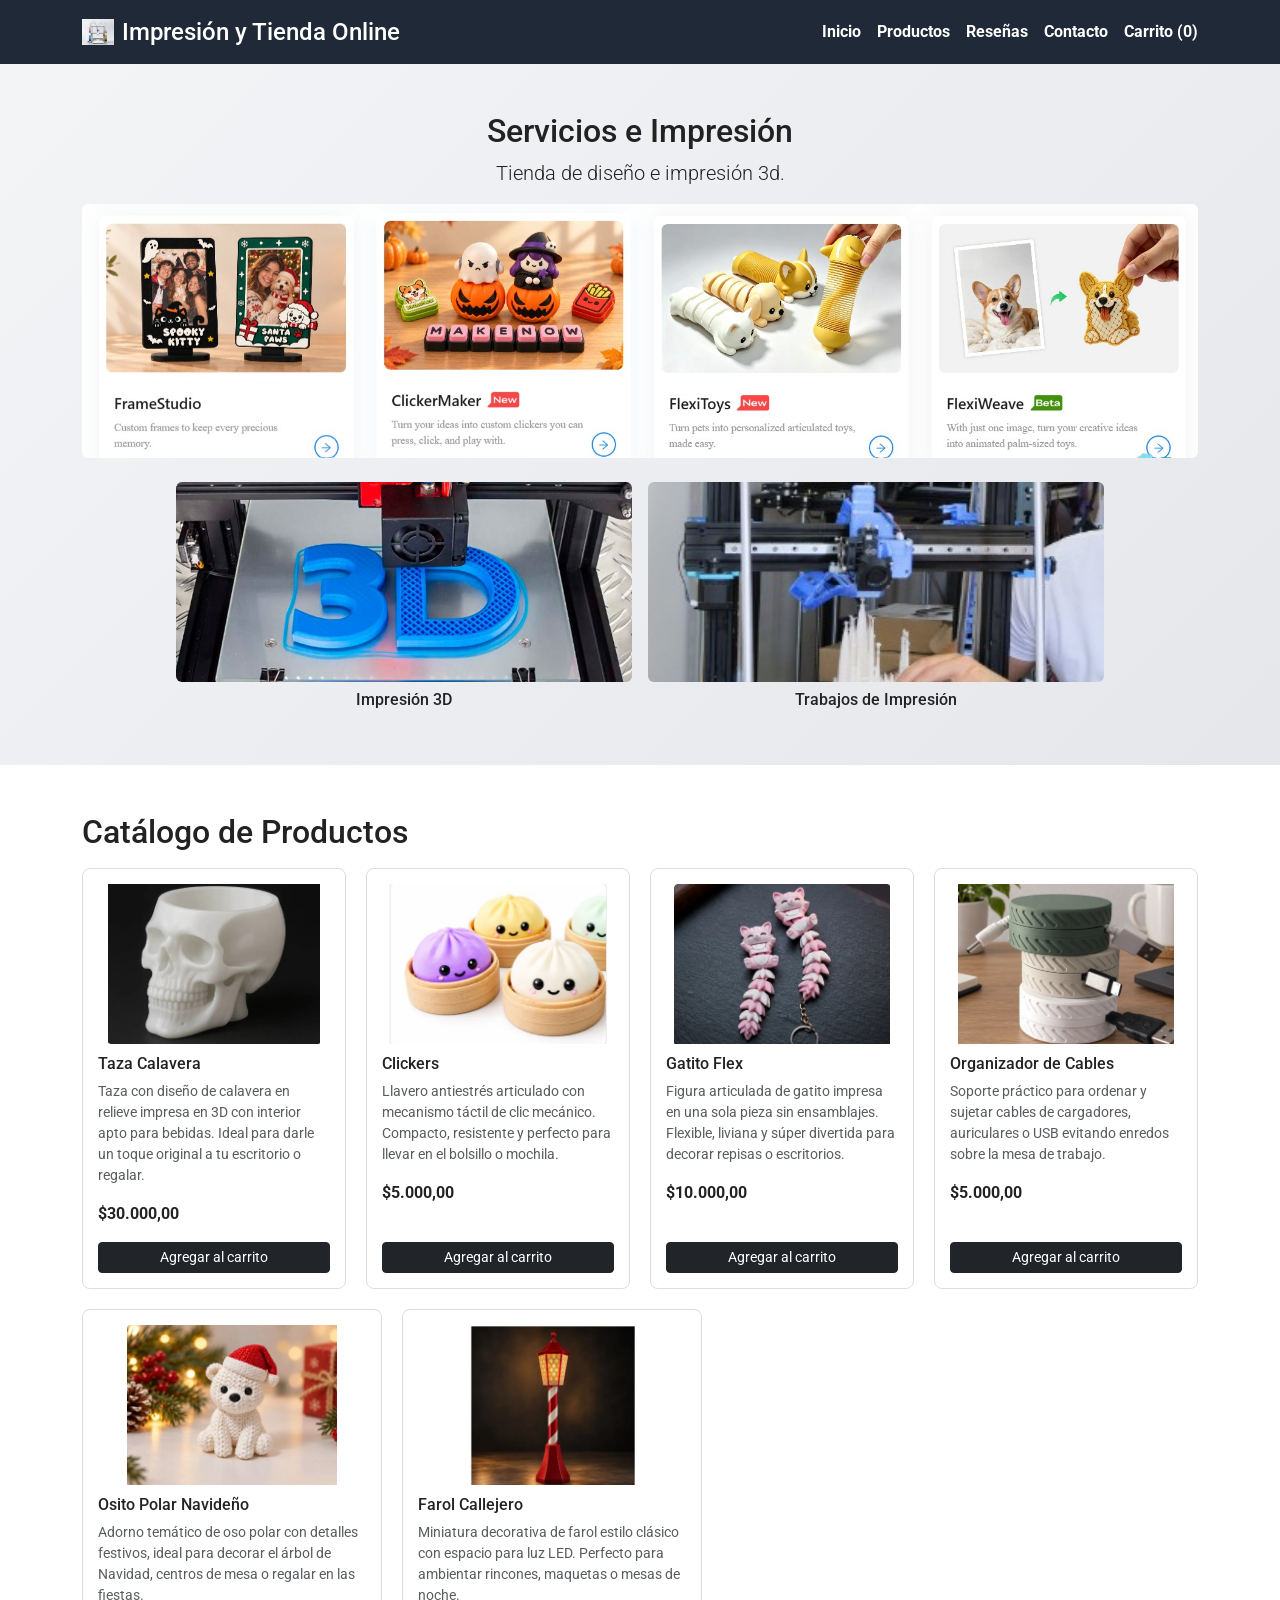
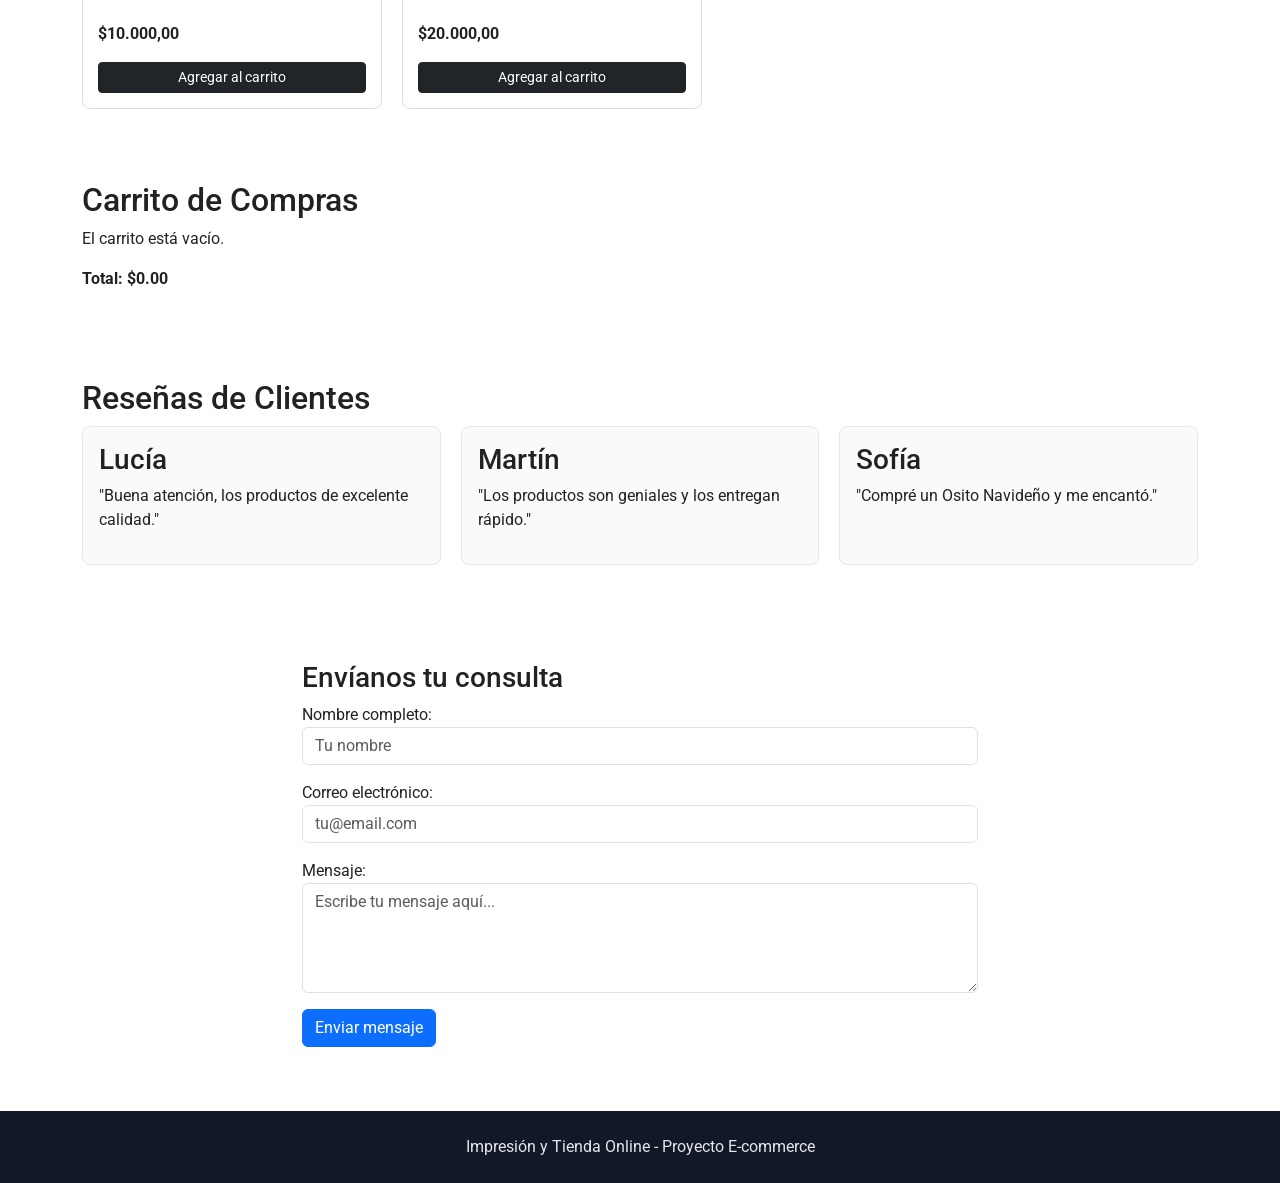
<file: index.html>
<!DOCTYPE html>
<html lang="es">
<head>
  <meta charset="UTF-8" />
  <meta name="viewport" content="width=device-width, initial-scale=1.0" />
  <meta name="description" content="Tienda online de impresión y productos con catálogo desde API, carrito persistente y formulario de contacto." />
  <meta name="keywords" content="impresion 3d, tienda online, productos, carrito de compras, contacto" />
  <title>Impresión y Tienda Online de Diseño en 3D</title>

  <!-- Google Fonts -->
  <link rel="preconnect" href="https://fonts.googleapis.com" />
  <link rel="preconnect" href="https://fonts.gstatic.com" crossorigin />
  <link href="https://fonts.googleapis.com/css2?family=Roboto:wght@400;700&display=swap" rel="stylesheet" />

  <!-- Bootstrap CSS -->
  <link href="https://cdn.jsdelivr.net/npm/bootstrap@5.3.3/dist/css/bootstrap.min.css" rel="stylesheet" />

  <!-- Estilos externos -->
  <link rel="stylesheet" href="Static/css/estilo.css" />
</head>
<body>
  <header class="encabezado">
    <div class="container d-flex flex-wrap justify-content-between align-items-center py-3">
      <div class="d-flex align-items-center gap-2">
        <img src="Static/imagenes/camera_ico.png" alt="Ícono principal del sitio" class="icono-titulo" />
        <h1 class="h4 m-0">Impresión y Tienda Online</h1>
      </div>

      <nav aria-label="Navegación principal">
        <ul class="nav-lista d-flex list-unstyled m-0 gap-3">
          <li><a href="#inicio">Inicio</a></li>
          <li><a href="#productos">Productos</a></li>
          <li><a href="#resenas">Reseñas</a></li>
          <li><a href="#contacto">Contacto</a></li>
          <li><a href="#carrito">Carrito (<span id="contador-carrito">0</span>)</a></li>
        </ul>
      </nav>
    </div>
  </header>

  <main>
    <section id="inicio" class="seccion-hero py-5">
      <div class="container text-center">
        <h2>Servicios e Impresión</h2>
        <p class="lead">Tienda de diseño e impresión 3d.</p>

        <div class="mb-4">
          <img
            src="Static/imagenes/banner.jpg"
            alt="Banner principal de impresión y tienda"
            class="img-fluid rounded banner-img"
          />
        </div>

        <div class="row g-3 justify-content-center">
          <div class="col-md-5">
            <img
              src="Static/imagenes/impresion3d.jpg"
              alt="Ejemplo de impresión 3D"
              class="img-fluid rounded galeria-img"
            />
            <h3 class="h6 mt-2">Impresión 3D</h3>
          </div>
          <div class="col-md-5">
            <img
              src="Static/imagenes/impresion.jpg"
              alt="Ejemplo de trabajo de impresión"
              class="img-fluid rounded galeria-img"
            />
            <h3 class="h6 mt-2">Trabajos de Impresión</h3>
          </div>
        </div>
      </div>
    </section>

    <!-- Sección Productos (Flexbox + API REST) -->
    <section id="productos" class="container py-5">
      <h2>Catálogo de Productos</h2>
      <div id="mensaje-estado" class="mb-3" aria-live="polite"></div>
      <div id="lista-productos" class="productos-flex"></div>
    </section>

    <!-- Sección Carrito -->
    <section id="carrito" class="container py-4">
      <h2>Carrito de Compras</h2>
      <div id="items-carrito" class="mb-3"></div>
      <p class="fw-bold">Total: $<span id="total-carrito">0.00</span></p>
    </section>

    <!-- Sección Reseñas (Grid) -->
    <section id="resenas" class="container py-5">
      <h2>Reseñas de Clientes</h2>
      <div class="resenas-grid">
        <article class="resena-card">
          <h3>Lucía</h3>
          <p>"Buena atención, los productos de excelente calidad."</p>
        </article>
        <article class="resena-card">
          <h3>Martín</h3>
          <p>"Los productos son geniales y los entregan rápido."</p>
        </article>
        <article class="resena-card">
          <h3>Sofía</h3>
          <p>"Compré un Osito Navideño y me encantó."</p>
        </article>
      </div>
    </section>
<section id="contacto" class="contacto-form-container container py-5">
  <h3>Envíanos tu consulta</h3>
  <form id="form-contacto" action="https://formspree.io/f/xaewrjyo" method="POST" class="form-contacto" novalidate>
    <div class="form-group mb-3">
      <label for="nombre">Nombre completo:</label>
      <input type="text" id="nombre" name="nombre" class="form-control" placeholder="Tu nombre" required>
    </div>

    <div class="form-group mb-3">
      <label for="email">Correo electrónico:</label>
      <input type="email" id="email" name="email" class="form-control" placeholder="tu@email.com" required>
    </div>

    <div class="form-group mb-3">
      <label for="mensaje">Mensaje:</label>
      <textarea id="mensaje" name="mensaje" rows="4" class="form-control" placeholder="Escribe tu mensaje aquí..." required></textarea>
    </div>

    <button type="submit" class="btn-submit btn btn-primary">Enviar mensaje</button>
    <div id="mensaje-form" class="mt-3" aria-live="polite"></div>
  </form>
</section>
   </main>

  <footer class="pie-pagina py-4 text-center">
    <div class="container">
      <p class="m-0">Impresión y Tienda Online - Proyecto E-commerce</p>
    </div>
  </footer>

  <script src="Static/js/script.js"></script>
</body>
</html>
</file>
<file: Static/css/estilo.css>
body {
  font-family: 'Roboto', sans-serif;
  margin: 0;
  color: #222;
}

.icono-titulo {
  width: 32px;
  height: 32px;
  object-fit: contain;
}

/* Header, navegación y footer */
.encabezado {
  background-color: #1f2937;
  color: #fff;
}

.encabezado a {
  color: #fff;
  text-decoration: none;
  font-weight: 700;
}

.encabezado a:hover,
.encabezado a:focus {
  text-decoration: underline;
  outline: 2px solid #93c5fd;
  outline-offset: 2px;
}

.pie-pagina {
  background-color: #111827;
  color: #e5e7eb;
}

/* Background en sección */
.seccion-hero {
  background: linear-gradient(135deg, #f3f4f6 0%, #e5e7eb 100%);
}

.banner-img {
  max-height: 280px;
  width: 100%;
  object-fit: cover;
}

.galeria-img {
  height: 200px;
  width: 100%;
  object-fit: cover;
}

/* Productos con Flexbox */
.productos-flex {
  display: flex;
  flex-wrap: wrap;
  gap: 20px;
}

.producto-card {
  flex: 1 1 240px;
  max-width: 300px;
  border: 1px solid #ddd;
  border-radius: 8px;
  padding: 15px;
  background-color: #fff;
  display: flex;
  flex-direction: column;
  justify-content: space-between;
}

.producto-card img {
  width: 100%;
  height: 160px;
  object-fit: contain;
  margin-bottom: 10px;
}

/* Reseñas con Grid */
.resenas-grid {
  display: grid;
  grid-template-columns: repeat(3, 1fr);
  gap: 20px;
}

.resena-card {
  border: 1px solid #e5e7eb;
  border-radius: 8px;
  padding: 16px;
  background-color: #f9fafb;
}

/* Carrito */
.item-carrito {
  display: flex;
  flex-wrap: wrap;
  align-items: center;
  justify-content: space-between;
  gap: 10px;
  border-bottom: 1px solid #e5e7eb;
  padding: 10px 0;
}

/* Contacto + Media Queries */
#contacto {
  max-width: 700px;
}

@media (max-width: 768px) {
  .resenas-grid {
    grid-template-columns: 1fr;
  }

  .nav-lista {
    flex-direction: column;
    gap: 8px !important;
    margin-top: 10px !important;
  }

  #contacto {
    padding-left: 16px;
    padding-right: 16px;
  }
}
</file>
